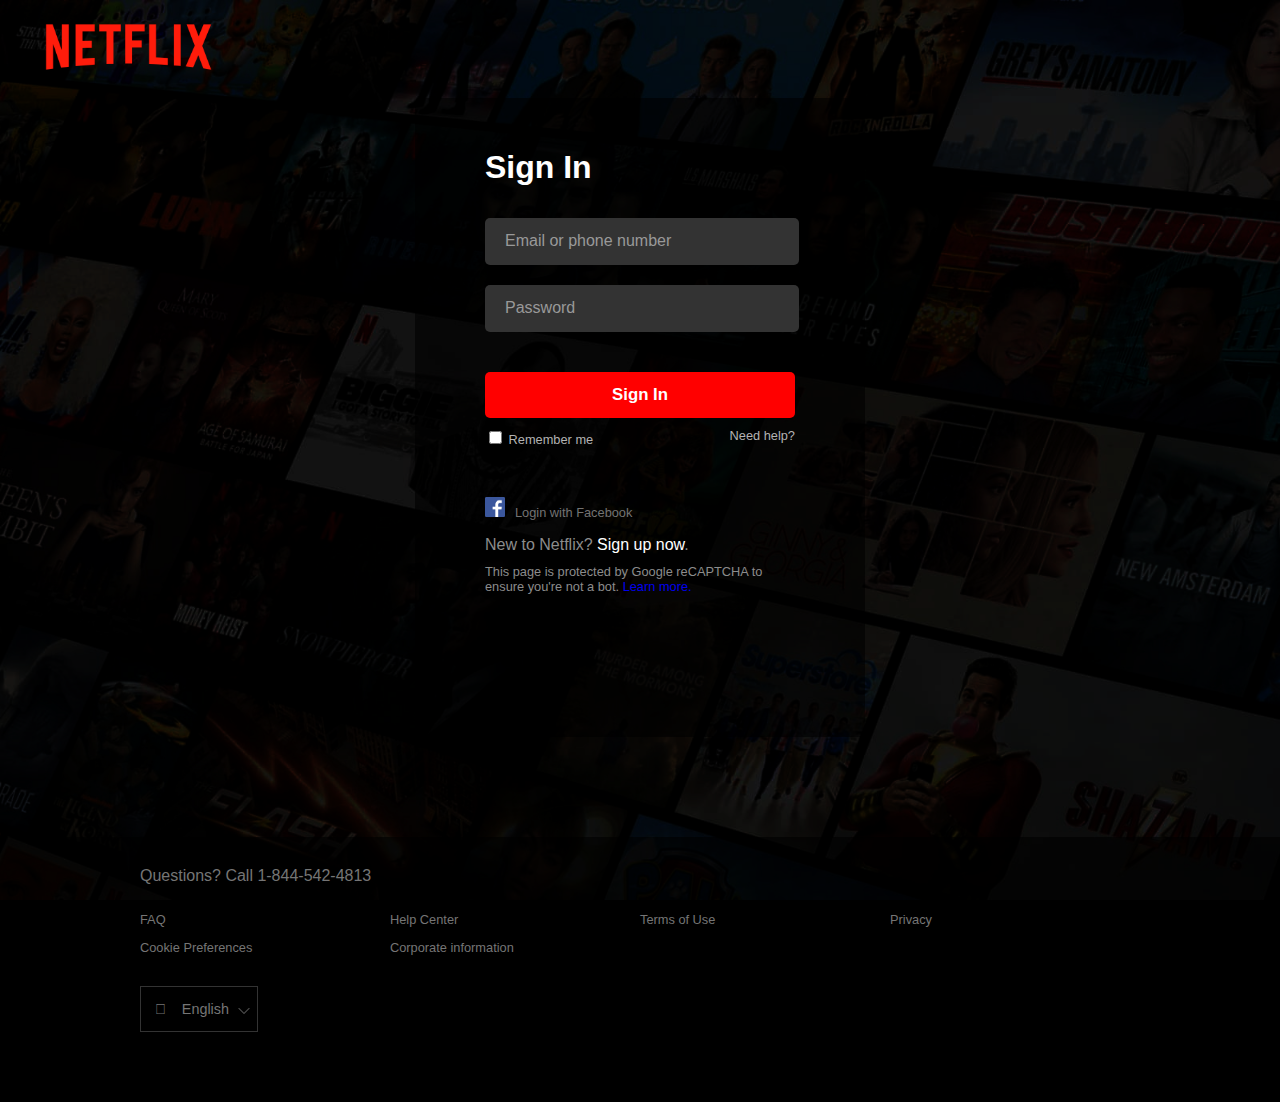
<file: staticfiles/assets/login/index.html>
<!DOCTYPE html>
<html lang="en">
<head>
    <meta charset="UTF-8">
    <meta http-equiv="X-UA-Compatible" content="IE=edge">
    <meta name="viewport" content="width=device-width, initial-scale=1.0">
    <link rel="stylesheet" href="https://cdnjs.cloudflare.com/ajax/libs/font-awesome/5.15.3/css/all.min.css" integrity="sha512-iBBXm8fW90+nuLcSKlbmrPcLa0OT92xO1BIsZ+ywDWZCvqsWgccV3gFoRBv0z+8dLJgyAHIhR35VZc2oM/gI1w==" crossorigin="anonymous" />
    <link rel="stylesheet" href="style/style.css">
    <link rel="icon" href="img/logo.png">
    <title>Netflix</title>
    
</head>
<body>
    <div class="upper">
        <div class="logo">
            <a href="#">
                <img src="img/Netflix-Logo.png" class="img-logo"/>
            </a>
        </div>
        <div class="login-div">
            <form class="login">
                <h1>Sign In</h1>
                <div class="input-text">
                    <input type="text" id="inputEmail" name="email" placeholder="Email or phone number" onfocus="inputOnFocus(this)" onblur="inputOnBlur(this)"/>
                    <div class="warning-input" id="warningEmail">
                        Please enter a valid email or phone number.
                    </div>
                </div>
                
                <div class="input-text">
                    <input type="password" id="inputPassword" name="password" placeholder="Password" onfocus="inputOnFocus(this)" onblur="inputOnBlur(this)"/>
                    <div class="warning-input" id="warningPassword">
                        Your password must contain between 4 and 60 characters.
                    </div>
                </div>
                
                <div>
                    <button class="signin-button">Sign In</button>
                </div>
                <div class="remember-flex">
                    <div>
                        <input type="checkbox">
                        <label class="color_text">Remember me</label>
                    </div>
                    <div class="help">
                        <a class="color_text" href="#">Need help?</a>
                    </div>
                </div>
                <div class="login-face">
                    <img src="img/fb-icon.png" height="20"/><a href="#" class="color_link log_face">Login with Facebook</a>
                </div>
                <div class="new-members">
                    New to Netflix? <a href="#" class="signup-link">Sign up now</a>.
                </div>
                <div class="protection color_link help">
                    This page is protected by Google reCAPTCHA to ensure you're not a bot. <a href="#">Learn more.</a>
                </div>
            </form>
        </div>
    </div>
    <div class="bottom">
        <div class="bottom-width">
            Questions? Call <a href="tel:1-844-542-4813" class="tel-link">1-844-542-4813</a>
            <div>
                <ul class="bottom-flex">
                    <li class="list-bottom">
                        <a href="#" class="link-bottom">
                            FAQ
                        </a>
                    </li>
                    <li class="list-bottom">
                        <a href="#" class="link-bottom">
                            Help Center
                        </a>
                    </li>
                    <li class="list-bottom">
                        <a href="#" class="link-bottom">
                            Terms of Use
                        </a>
                    </li>
                    <li class="list-bottom">
                        <a href="#" class="link-bottom">
                            Privacy
                        </a>
                    </li>
                    <li class="list-bottom">
                        <a href="#" class="link-bottom">
                            Cookie Preferences
                        </a>
                    </li>
                    <li class="list-bottom">
                        <a href="#" class="link-bottom">
                            Corporate information
                        </a>
                    </li>
                </ul>
            </div>
            <div>
                <select class="fa select-language">
                    <option> &#xf0ac; &nbsp;&nbsp;&nbsp;English</option>
                    <option> &#xf0ac; &nbsp;&nbsp;&nbsp;Fran&ccedil;ais</option>
                </select>
            </div>
        </div>
    </div>
    <script src="js/script.js"></script>
</body>
</html>
</file>
<file: staticfiles/assets/login/style/style.css>
body{
    margin: 0;
    padding: 0;
    background: url("../img/background.jpg") no-repeat center center fixed; 
    background-color: rgb(0, 0, 0);
    -webkit-background-size: cover;
    -moz-background-size: cover;
    -o-background-size: cover;
    background-size: cover;
    font-family: 'Helvetica Neue',Helvetica,Arial,sans-serif;
}

.img-logo{
    height: 94px;
    margin-left: 45px;
}

.upper{
    background-color: rgba(0, 0, 0, 0.6);
    padding-bottom: 100px;
}

.bottom{
    background-color: rgba(0, 0, 0, 0.85);
    color: #757575;
    
}

.bottom-width{
    max-width: 1000px;
    margin: 0 auto;
    padding: 30px;
}

.bottom-flex{
    display: flex;
    flex-wrap: wrap;
    padding: 15px 0 0 0;
    margin-block-start: 0;
    margin-block-end: 0;
}

.bottom-flex li{
    list-style: none;
}

.list-bottom{
    width: 25%;
    margin-top: 10px;
}

.link-bottom{
    text-decoration: none;
    color: #757575;
    font-size: 0.8rem;
}

.link-bottom:hover{
    text-decoration: underline;
    
}

.login{
    margin: 0 auto;
    width: 310px;
    background-color: rgba(0, 0, 0, 0.6);
    border-radius: 5px;
    padding: 30px 70px 143px 70px;
}

.login h1{
    color: white;
    padding-bottom: 10px;
}

.input-text{
    margin-bottom: 20px;
}

.input-text input{
    width: 100%;
    height: 45px;
    background-color: #333;
    color: white;
    border-radius:5px;
    border: none;
    outline: transparent;
    text-indent: 18px;
}

.input-text input::-webkit-input-placeholder {
    font-size: 1rem;
    color: #999;
}

.input-text input::-moz-placeholder {
    font-size: 1rem;
    color: #999;
    text-indent: 40px;
}

.signin-button{
    margin-top: 20px;
    width: 100%;
    padding: 13px;
    border-radius: 5px;
    background-color: red;
    color:white;
    border:none;
    font-weight: bold;
    font-size: 1.05rem;
    cursor: pointer;
}

.remember-flex{
    display: flex;
    justify-content: space-between;
    margin-top: 10px;
    font-size: 0.8rem;
}

.color_text{
    color: #b3b3b3;
}

.color_link{
    color: #737373;
}

.signup-link{
    color: white;
    text-decoration: none;
}

.warning-input{
    display: none;
    color:#e87c03;
    margin-top: 0;
    font-size: 0.8rem;
    margin-top: 6px;
}

.signup-link:hover{
    text-decoration: underline;
}

.face_icon{
    color: #3b5998;
    margin-right: 6px;
    font-size: 20px;
}

.log_face{
    text-decoration: none;
    margin-left: 10px;
    font-size: 0.8rem;
}

.login-face{
    margin: 50px 0 15px 0;
    vertical-align: middle;
    color: #8c8c8c;
}

.new-members{
    margin-bottom: 10px;
    color: #8c8c8c;
}

.help a{
    text-decoration: none;
}
.help a:hover{
    text-decoration: underline;
}

.protection{
    font-size: 0.8rem;
    color: #8c8c8c;
}

.protection a{
    text-decoration: none;
}

.protection a:hover{
    text-decoration: underline;
}

.tel-link{
    text-decoration: none;
    color: #757575;
}

.tel-link:hover{
    text-decoration: underline;
}

.select-language{
    -webkit-appearance: none;
    -moz-appearance: none;
    background: url("[data-uri]");
    background-size: 12px;
    background-position-x: calc(100% - 7px);
    background-position-y: calc(100% - 14px);
    background-repeat: no-repeat;
    background-color: #000;
    color:#757575;
    padding: 14px 20px 14px 14px;
    margin: 30px 0 40px 0;
    font-size: 0.9rem;
    min-height: 40px;
    border: 1px solid #333;
}

.select-language option{
    padding-left: 10px; 
}

@media screen and (max-width: 740px){
    body{
        background: black;
    }

    .img-logo {
        margin-left: 22px;
    }

    .login{
        padding: 0 10px 0 10px;
        width: 100%;
    }

    .login-div{
        width: 90%;
        margin: 0 auto;
    }

    .bottom {
        border-top: 1px solid #737373;
    }

    .upper{
        padding-bottom: 93px;
    }

    .list-bottom{
        width: 33%;
    }
}

@media screen and (max-width: 500px){
    .list-bottom{
        width: 50%;
    }
}
</file>
